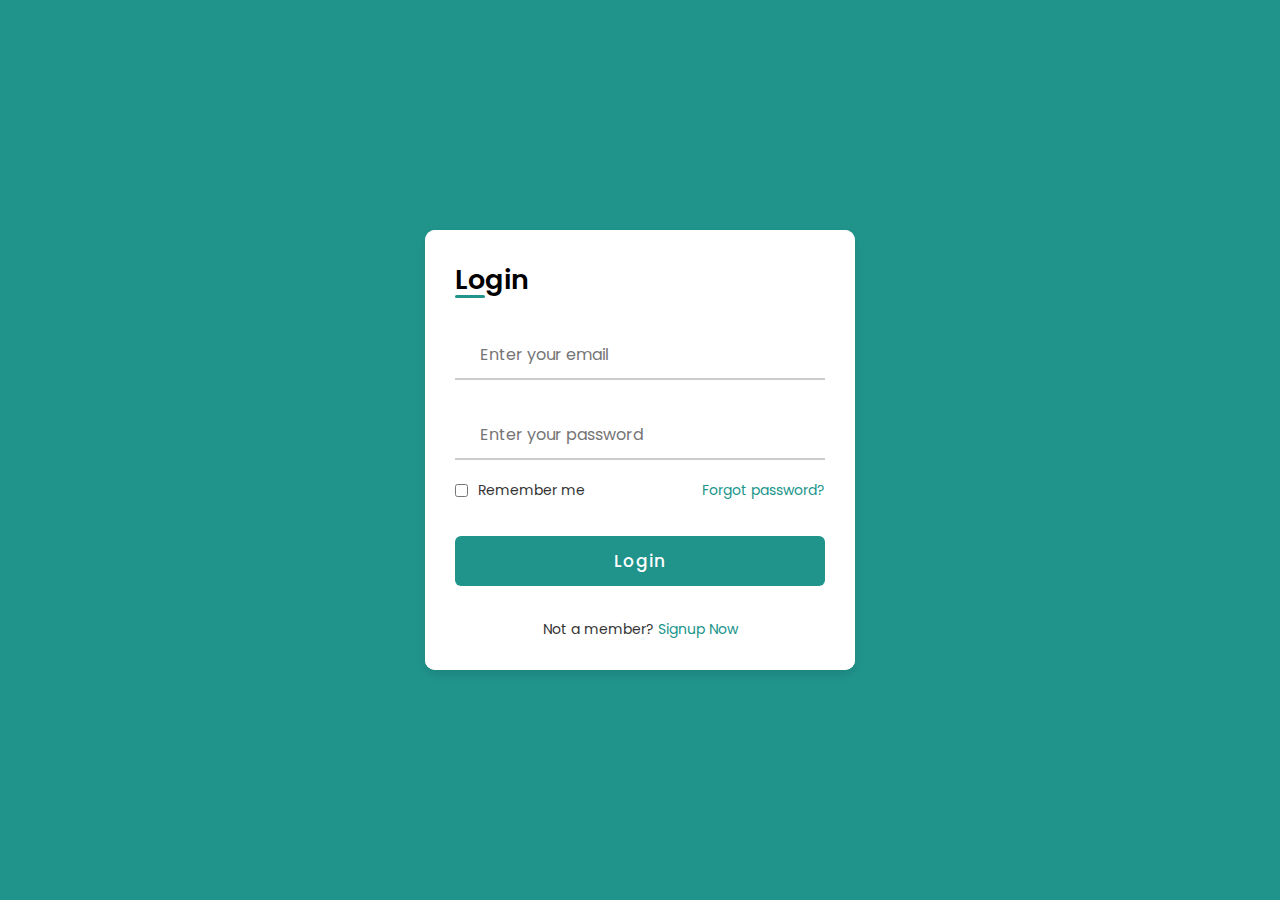
<file: registration.html>
<!DOCTYPE html>
<!-- Coding By CodingNepal - codingnepalweb.com -->
<html lang="en">
  <head>
    <meta charset="UTF-8" />
    <meta http-equiv="X-UA-Compatible" content="IE=edge" />
    <meta name="viewport" content="width=device-width, initial-scale=1.0" />

    <!-- Iconscout CSS -->
    <link
      rel="stylesheet"
      href="https://unicons.iconscout.com/release/v4.0.0/css/line.css"
    />

    <!-- CSS File -->
    <link rel="stylesheet" href="css/registration.css" />

    <title>Login & Registration</title>
  </head>
  <body>
    <div class="container">
      <div class="forms">
        <div class="form login">
          <span class="title">Login</span>

          <form action="#">
            <div class="input-field">
              <input type="email" placeholder="Enter your email" required />
              <i class="uil uil-envelope icon"></i>
            </div>
            <div class="input-field">
              <input
                type="password"
                class="password"
                placeholder="Enter your password"
                required
              />
              <i class="uil uil-lock icon"></i>
              <i class="uil uil-eye-slash showHidePw"></i>
            </div>

            <div class="checkbox-text">
              <div class="checkbox-content">
                <input type="checkbox" id="logCheck" />
                <label for="logCheck" class="text">Remember me</label>
              </div>

              <a href="#" class="text">Forgot password?</a>
            </div>

            <div class="input-field button">
              <input
                type="button"
                value="Login"
                onclick="location.href='index.html'"
              />
            </div>
          </form>

          <div class="login-signup">
            <span class="text"
              >Not a member?
              <a href="#" class="text signup-link">Signup Now</a>
            </span>
          </div>
        </div>

        <!-- Registration Form -->
        <div class="form signup">
          <span class="title">Registration</span>

          <form action="#">
            <div class="input-field">
              <input type="text" placeholder="Enter your name" required />
              <i class="uil uil-user"></i>
            </div>
            <div class="input-field">
              <input type="email" placeholder="Enter your email" required />
              <i class="uil uil-envelope icon"></i>
            </div>
            <div class="input-field">
              <input
                type="password"
                class="password"
                placeholder="Create a password"
                required
              />
              <i class="uil uil-lock icon"></i>
            </div>
            <div class="input-field">
              <input
                type="password"
                class="password"
                placeholder="Confirm a password"
                required
              />
              <i class="uil uil-lock icon"></i>
              <i class="uil uil-eye-slash showHidePw"></i>
            </div>

            <div class="checkbox-text">
              <div class="checkbox-content">
                <input type="checkbox" id="termCon" />
                <label for="termCon" class="text"
                  >I accepted all terms and conditions</label
                >
              </div>
            </div>

            <div class="input-field button">
              <input
                type="button"
                value="Signup"
                onclick="location.href='index.html'"
              />
            </div>
          </form>

          <div class="login-signup">
            <span class="text"
              >Already a member?
              <a href="#" class="text login-link">Login Now</a>
            </span>
          </div>
        </div>
      </div>
    </div>

    <script src="js/registration.js"></script>
  </body>
</html>
</file>
<file: css/registration.css>
/* ===== Google Font Import - Poformsins ===== */
@import url("https://fonts.googleapis.com/css2?family=Poppins:wght@300;400;500;600;700&display=swap");

/* Start Variables */
:root {
   --green: #20948b;
  --dark-color: #1a7a6d;
  --black: #444;
  --light-colr: #666;
  --border-hover: 0.1rem solid rgba(0, 0, 0, 0.1);
  --border: 0.1rem solid var(black);
  --box-shadow: 0 0.5rem 1rem rgba(0, 0, 0, 0.1);
}
/* End Variables */
* {
  margin: 0;
  padding: 0;
  box-sizing: border-box;
  font-family: "Poppins", sans-serif;
}

body {
  height: 100vh;
  display: flex;
  align-items: center;
  justify-content: center;
  background-color: var(--green);
}

.container {
  position: relative;
  max-width: 430px;
  width: 100%;
  background: #fff;
  border-radius: 10px;
  box-shadow: 0 5px 10px rgba(0, 0, 0, 0.1);
  overflow: hidden;
  margin: 0 20px;
}

.container .forms {
  display: flex;
  align-items: center;
  height: 440px;
  width: 200%;
  transition: height 0.2s ease;
}

.container .form {
  width: 50%;
  padding: 30px;
  background-color: #fff;
  transition: margin-left 0.18s ease;
}

.container.active .login {
  margin-left: -50%;
  opacity: 0;
  transition: margin-left 0.18s ease, opacity 0.15s ease;
}

.container .signup {
  opacity: 0;
  transition: opacity 0.09s ease;
}
.container.active .signup {
  opacity: 1;
  transition: opacity 0.2s ease;
}

.container.active .forms {
  height: 600px;
}
.container .form .title {
  position: relative;
  font-size: 27px;
  font-weight: 600;
}

.form .title::before {
  content: "";
  position: absolute;
  left: 0;
  bottom: 0;
  height: 3px;
  width: 30px;
  background-color: var(--green);
  border-radius: 25px;
}

.form .input-field {
  position: relative;
  height: 50px;
  width: 100%;
  margin-top: 30px;
}

.input-field input {
  position: absolute;
  height: 100%;
  width: 100%;
  padding: 0 25px;
  border: none;
  outline: none;
  font-size: 16px;
  border-bottom: 2px solid #ccc;
  border-top: 2px solid transparent;
  transition: all 0.2s ease;
}

.input-field input:is(:focus, :valid) {
  border-bottom-color: var(--green);
}

.input-field i {
  position: absolute;
  top: 50%;
  transform: translateY(-50%);
  color: #999;
  font-size: 23px;
  transition: all 0.2s ease;
}

.input-field input:is(:focus, :valid) ~ i {
  color: var(--green);
}

.input-field i.icon {
  left: 0;
}
.input-field i.showHidePw {
  right: 0;
  cursor: pointer;
  padding: 10px;
}

.form .checkbox-text {
  display: flex;
  align-items: center;
  justify-content: space-between;
  margin-top: 20px;
}

.checkbox-text .checkbox-content {
  display: flex;
  align-items: center;
}

.checkbox-content input {
  margin-right: 10px;
  accent-color: var(--green);
}

.form .text {
  color: #333;
  font-size: 14px;
}

.form a.text {
  color: var(--green);
  text-decoration: none;
}
.form a:hover {
  text-decoration: underline;
}

.form .button {
  margin-top: 35px;
}

.form .button input {
  border: none;
  color: #fff;
  font-size: 17px;
  font-weight: 500;
  letter-spacing: 1px;
  border-radius: 6px;
  background-color: var(--green);
  cursor: pointer;
  transition: all 0.3s ease;
}

.button input:hover {
  background-color: var(--dark-color);
}

.form .login-signup {
  margin-top: 30px;
  text-align: center;
}
</file>
